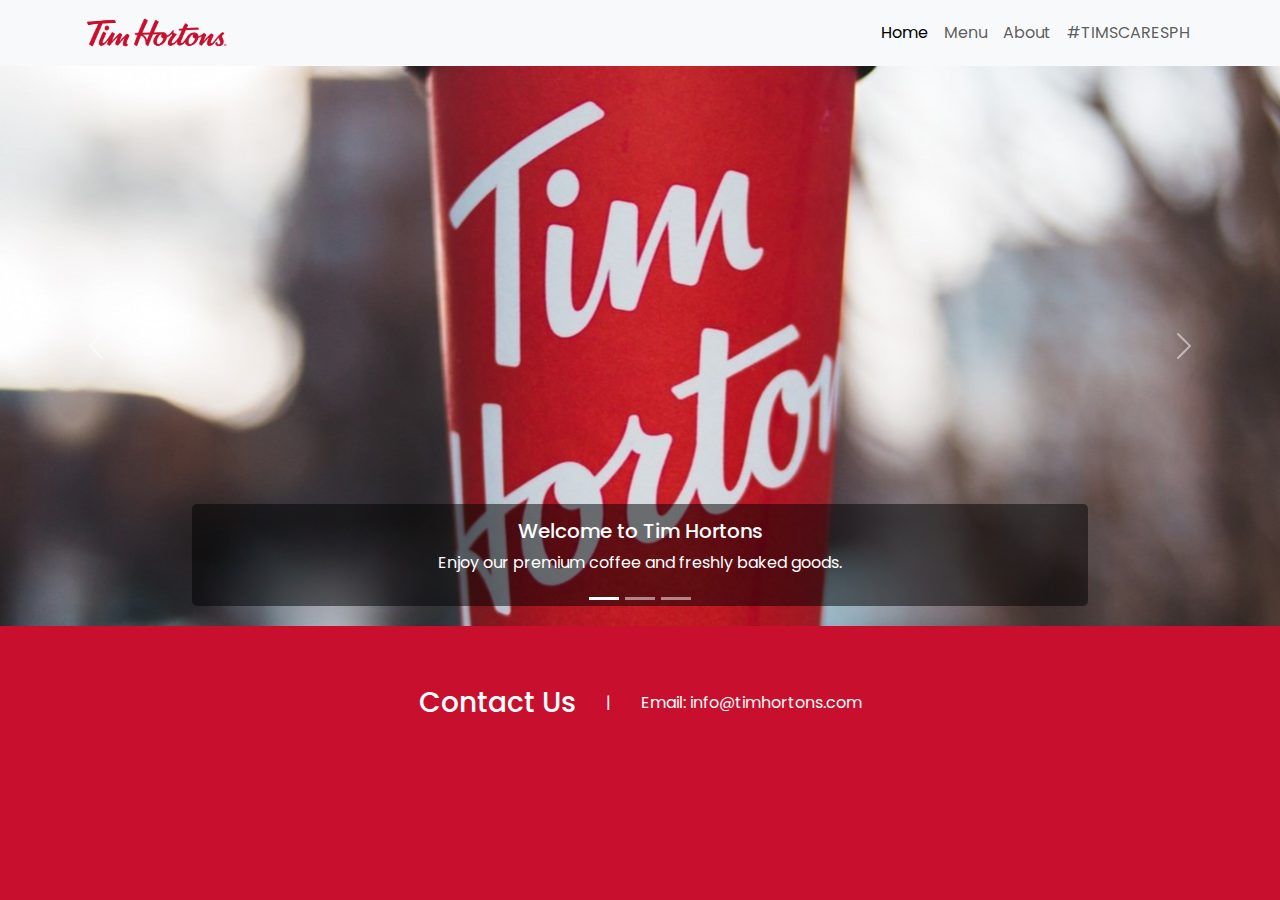
<file: index.html>
<!DOCTYPE html>
<html lang="en">
<head>
    <meta charset="UTF-8">
    <meta name="viewport" content="width=device-width, initial-scale=1.0">
    <title>Tim Hortons®</title>
    
    <link href="https://cdn.jsdelivr.net/npm/bootstrap@5.3.1/dist/css/bootstrap.min.css" rel="stylesheet">
    <link rel="stylesheet" href="assets/css/style.css">
    <link rel="stylesheet" href="https://fonts.googleapis.com/css?family=Poppins">
<style>
body {
  font-family: "Poppins", sans-serif;
}
</style>
</head>
<body>
    
    <nav class="navbar navbar-expand-lg navbar-light bg-light">
        <div class="container">
            <a class="navbar-brand" href="index.html">
                <img src="assets/img/Tim_Hortons_Logo.png" alt="Tim Hortons Logo" width="150">
            </a>
            <button class="navbar-toggler" type="button" data-bs-toggle="collapse" data-bs-target="#navbarNav">
                <span class="navbar-toggler-icon"></span>
            </button>
            <div class="collapse navbar-collapse" id="navbarNav">
                <ul class="navbar-nav ms-auto">
                    <li class="nav-item"><a class="nav-link active" href="../WD-YURTAS-TIMHORTONS/index.html">Home</a></li>
                    <li class="nav-item"><a class="nav-link" href="pages/page1/index.html">Menu</a></li>
                    <li class="nav-item"><a class="nav-link" href="pages/page2/index.html">About</a></li>
                    <li class="nav-item"><a class="nav-link" href="pages/page3/index.html">#TIMSCARESPH</a></li>
                </ul>
            </div>
        </div>
    </nav>

   

    <div id="homeCarousel" class="carousel slide" data-bs-ride="carousel">
        <div class="carousel-indicators">
            <button type="button" data-bs-target="#homeCarousel" data-bs-slide-to="0" class="active" aria-current="true"></button>
            <button type="button" data-bs-target="#homeCarousel" data-bs-slide-to="1"></button>
            <button type="button" data-bs-target="#homeCarousel" data-bs-slide-to="2"></button>
        </div>
        <div class="carousel-inner">
            <div class="carousel-item active">
                <img src="assets/img/th.jpg" class="d-block w-100" alt="Coffee">
                <div class="carousel-caption d-none d-md-block">
                    <h5>Welcome to Tim Hortons</h5>
                    <p>Enjoy our premium coffee and freshly baked goods.</p>
                </div>
            </div>
            <div class="carousel-item">
                <img src="assets/img/MAfHL1VndvwmJz1ejI5zr3VX0KRFcaR7HBNerz6I03rZIyPw1P.jpg" class="d-block w-100" alt="Baked Goods">
                <div class="carousel-caption d-none d-md-block">
                    <h5>Freshly Baked Pastries</h5>
                    <p>Check out our new Maple & Bacon Cheese Melt!</p>
                </div>
            </div>
            <div class="carousel-item">
                <img src="assets/img/vrlMEc1k0860joJt8oJcpgJGH1xDIVWHV4t5zAJzim6lCjzMAr.jpg" class="d-block w-100">
                <div class="carousel-caption d-none d-md-block">
                    <h5>What's new?</h5>
                    <p>Try out our newest drink, Iced Black Sugar French Vanilla!</p>
                </div>
            </div>
        </div>
        <button class="carousel-control-prev" type="button" data-bs-target="#homeCarousel" data-bs-slide="prev">
            <span class="carousel-control-prev-icon" aria-hidden="true"></span>
            <span class="visually-hidden">Previous</span>
        </button>
        <button class="carousel-control-next" type="button" data-bs-target="#homeCarousel" data-bs-slide="next">
            <span class="carousel-control-next-icon" aria-hidden="true"></span>
            <span class="visually-hidden">Next</span>
        </button>
    </div>

    <script src="https://cdn.jsdelivr.net/npm/bootstrap@5.3.1/dist/js/bootstrap.bundle.min.js"></script>
  
    <footer>
        <div class="container">
            <div class="footer-content">
                <h3 class="mb-0">Contact Us</h3>
                <p class="mb-0">|</p>
                <p class="mb-0">
                    Email: <a href="mailto:info@timhortons.com" class="text-light text-decoration-none">info@timhortons.com</a>
                </p>
            </div>
        </div>
    </footer>

    
    <script src="https://cdn.jsdelivr.net/npm/bootstrap@5.3.1/dist/js/bootstrap.bundle.min.js"></script>
</body>
</html>
</file>
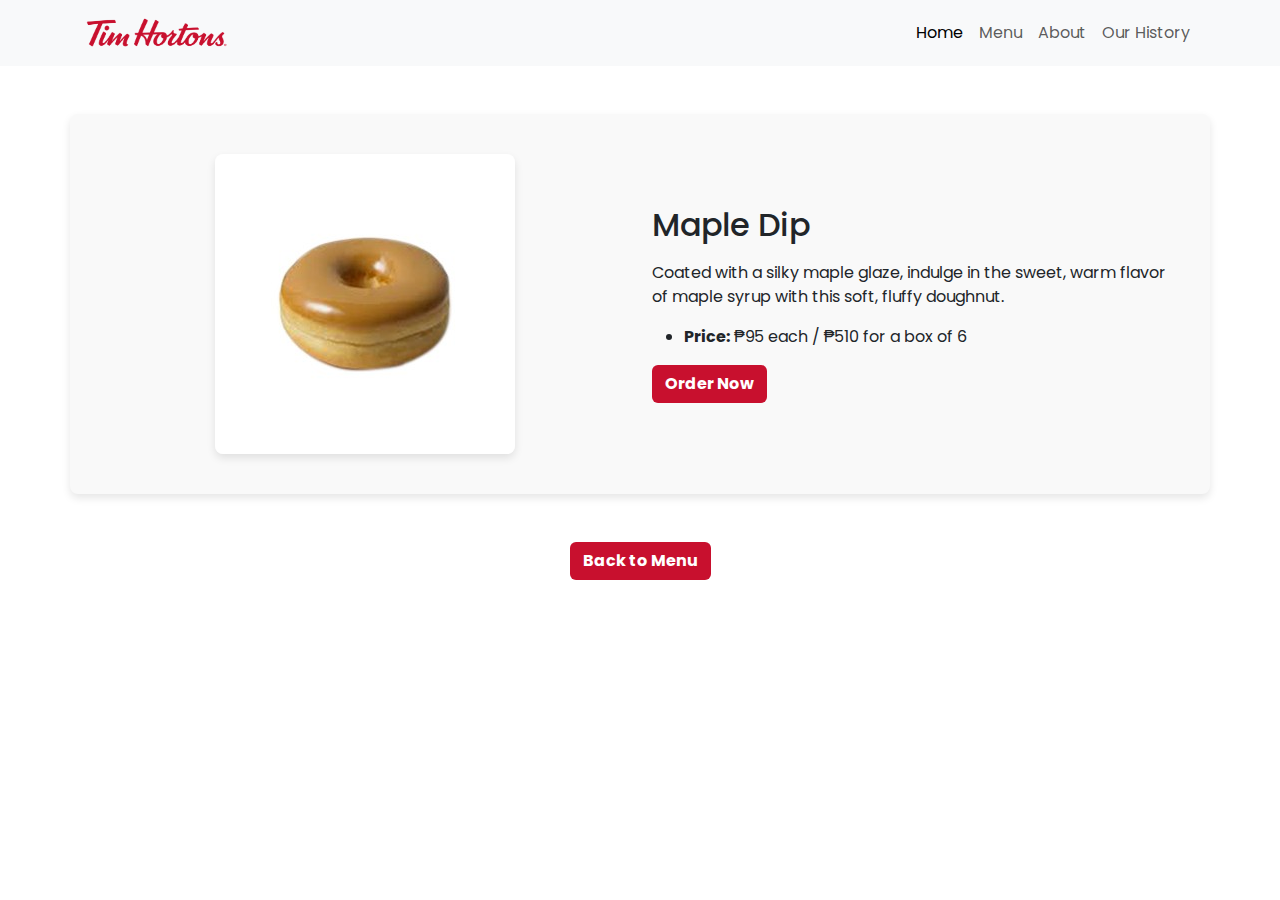
<file: pages/page10/index.html>
<!DOCTYPE html>
<html lang="en">
<head>
    <meta charset="UTF-8">
    <meta name="viewport" content="width=device-width, initial-scale=1.0">
    <title>Product Overview - Coffee</title>

    <link href="https://cdn.jsdelivr.net/npm/bootstrap@5.3.1/dist/css/bootstrap.min.css" rel="stylesheet">
    <link rel="stylesheet" href="https://fonts.googleapis.com/css?family=Poppins">
    <style>
        body {
            font-family: "Poppins", sans-serif;
        }
        .product-image {
            max-width: 60%;
            border-radius: 8px;
            box-shadow: 0 4px 8px rgba(0, 0, 0, 0.1);
        }
        .product-overview {
            padding: 40px 20px;
            background-color: #f9f9f9;
            border-radius: 8px;
            box-shadow: 0 4px 8px rgba(0, 0, 0, 0.1);
        }
        .btn-order-now {
            background-color: #C8102E;
            color: white;
            font-weight: bold;
        }
        .btn-order-now:hover {
            background-color: #a00d24;
            color: white;
        }
        .btn-back {
            background-color: #C8102E;
            color: white;
            font-weight: bold;
        }
        .btn-back:hover {
            background-color: #a00d24;
            color: white;
        }
    </style>
</head>
<body>
    
    <nav class="navbar navbar-expand-lg navbar-light bg-light">
        <div class="container">
            <a class="navbar-brand" href="index.html">
                <img src="../../assets/img/Tim_Hortons_Logo.png" alt="Tim Hortons Logo" width="150">
            </a>
            <button class="navbar-toggler" type="button" data-bs-toggle="collapse" data-bs-target="#navbarNav">
                <span class="navbar-toggler-icon"></span>
            </button>
            <div class="collapse navbar-collapse" id="navbarNav">
                <ul class="navbar-nav ms-auto">
                    <li class="nav-item"><a class="nav-link active" href="/pages/page 1/index.html">Home</a></li>
                    <li class="nav-item"><a class="nav-link" href="/pages/page 2/index.html">Menu</a></li>
                    <li class="nav-item"><a class="nav-link" href="/pages/page 3/index.html">About</a></li>
                    <li class="nav-item"><a class="nav-link" href="/pages/page 4/index.html">Our History</a></li>
                </ul>
            </div>
        </div>
    </nav>
    <div class="container my-5">
       
        <div class="row align-items-center product-overview">
           
            <div class="col-md-6 text-center">
                <img src="../../assets/img/maple dip.jpg" class="product-image">
            </div>

            <div class="col-md-6">
                <h2 class="mb-3">Maple Dip</h2>
                <p>
                    Coated with a silky maple glaze, indulge in the sweet, warm flavor of maple syrup with this soft, fluffy doughnut. </p>
                <ul>
                    <li><strong>Price:</strong> ₱95 each / ₱510 for a box of 6</li>
                </ul>
               
                <a href="#" class="btn btn-order-now">Order Now</a>
            </div>
        </div>
    </div>

<div class="text-center my-4">
    <a href="../page8/index.html" class="btn btn-back">Back to Menu</a>
</div>


<script src="https://cdn.jsdelivr.net/npm/bootstrap@5.3.1/dist/js/bootstrap.bundle.min.js"></script>
</body>
</html>
</file>
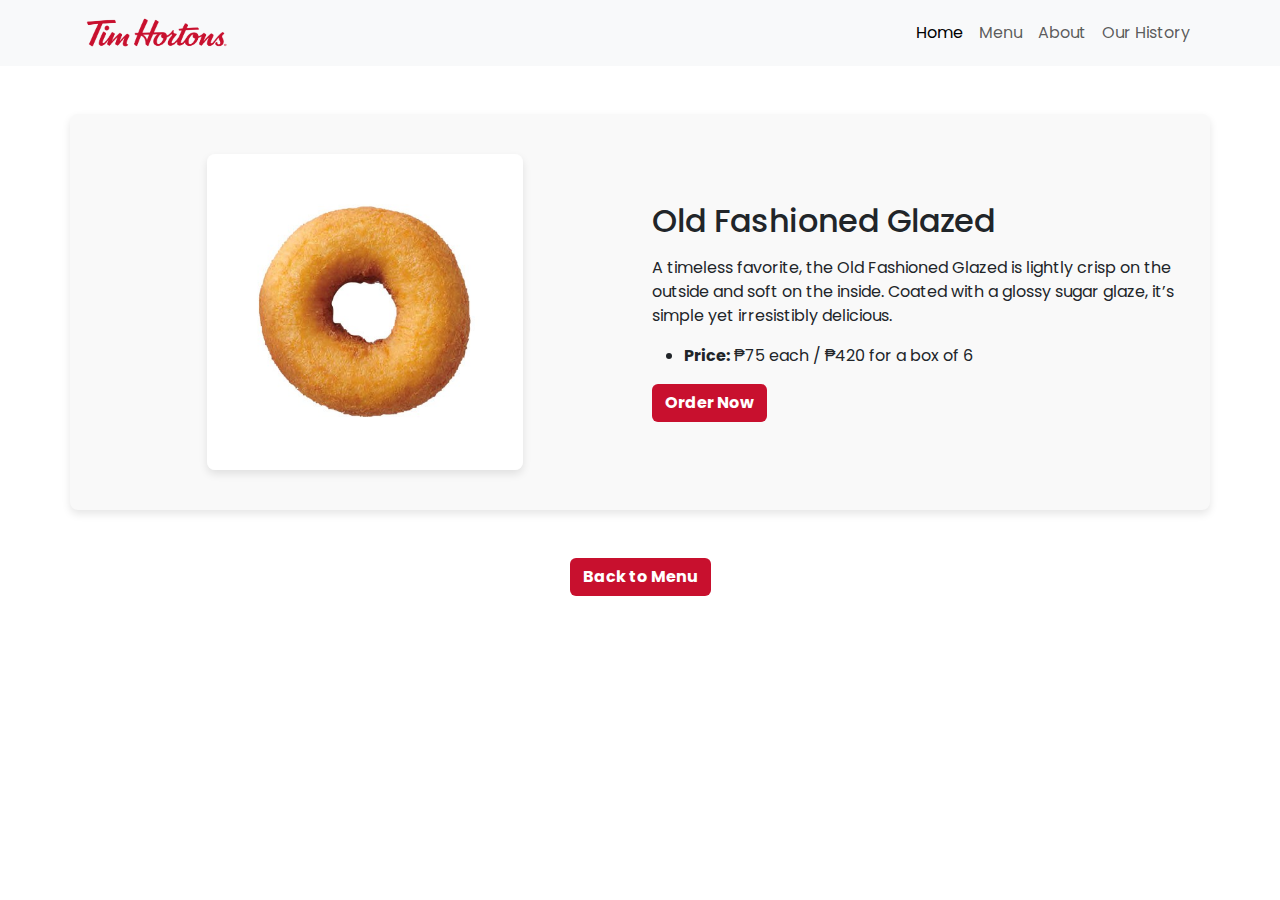
<file: pages/page11/index.html>
<!DOCTYPE html>
<html lang="en">
<head>
    <meta charset="UTF-8">
    <meta name="viewport" content="width=device-width, initial-scale=1.0">
    <title>Product Overview - Coffee</title>

    <link href="https://cdn.jsdelivr.net/npm/bootstrap@5.3.1/dist/css/bootstrap.min.css" rel="stylesheet">
    <link rel="stylesheet" href="https://fonts.googleapis.com/css?family=Poppins">
    <style>
        body {
            font-family: "Poppins", sans-serif;
        }
        .product-image {
            max-width: 60%;
            border-radius: 8px;
            box-shadow: 0 4px 8px rgba(0, 0, 0, 0.1);
        }
        .product-overview {
            padding: 40px 20px;
            background-color: #f9f9f9;
            border-radius: 8px;
            box-shadow: 0 4px 8px rgba(0, 0, 0, 0.1);
        }
        .btn-order-now {
            background-color: #C8102E;
            color: white;
            font-weight: bold;
        }
        .btn-order-now:hover {
            background-color: #a00d24;
            color: white;
        }
        .btn-back {
            background-color: #C8102E;
            color: white;
            font-weight: bold;
        }
        .btn-back:hover {
            background-color: #a00d24;
            color: white;
        }
    </style>
</head>
<body>
    <!-- Navigation Bar -->
    <nav class="navbar navbar-expand-lg navbar-light bg-light">
        <div class="container">
            <a class="navbar-brand" href="index.html">
                <img src="../../assets/img/Tim_Hortons_Logo.png" alt="Tim Hortons Logo" width="150">
            </a>
            <button class="navbar-toggler" type="button" data-bs-toggle="collapse" data-bs-target="#navbarNav">
                <span class="navbar-toggler-icon"></span>
            </button>
            <div class="collapse navbar-collapse" id="navbarNav">
                <ul class="navbar-nav ms-auto">
                    <li class="nav-item"><a class="nav-link active" href="/pages/page 1/index.html">Home</a></li>
                    <li class="nav-item"><a class="nav-link" href="/pages/page 2/index.html">Menu</a></li>
                    <li class="nav-item"><a class="nav-link" href="/pages/page 3/index.html">About</a></li>
                    <li class="nav-item"><a class="nav-link" href="/pages/page 4/index.html">Our History</a></li>
                </ul>
            </div>
        </div>
    </nav>
    <div class="container my-5">

        <div class="row align-items-center product-overview">

            <div class="col-md-6 text-center">
                <img src="../../assets/img/glazed.jpg" class="product-image">
            </div>

            <div class="col-md-6">
                <h2 class="mb-3">Old Fashioned Glazed</h2>
                <p>
                    A timeless favorite, the Old Fashioned Glazed is lightly crisp on the outside and soft on the inside. Coated with a glossy sugar glaze, it’s simple yet irresistibly delicious.
                </p>
                <ul>
                    <li><strong>Price:</strong> ₱75 each / ₱420 for a box of 6</li>
                </ul>
               
                <a href="#" class="btn btn-order-now">Order Now</a>
            </div>

        </div>
    </div>

<div class="text-center my-4">
    <a href="../page8/index.html" class="btn btn-back">Back to Menu</a>
</div>


<script src="https://cdn.jsdelivr.net/npm/bootstrap@5.3.1/dist/js/bootstrap.bundle.min.js"></script>
</body>
</html>
</file>
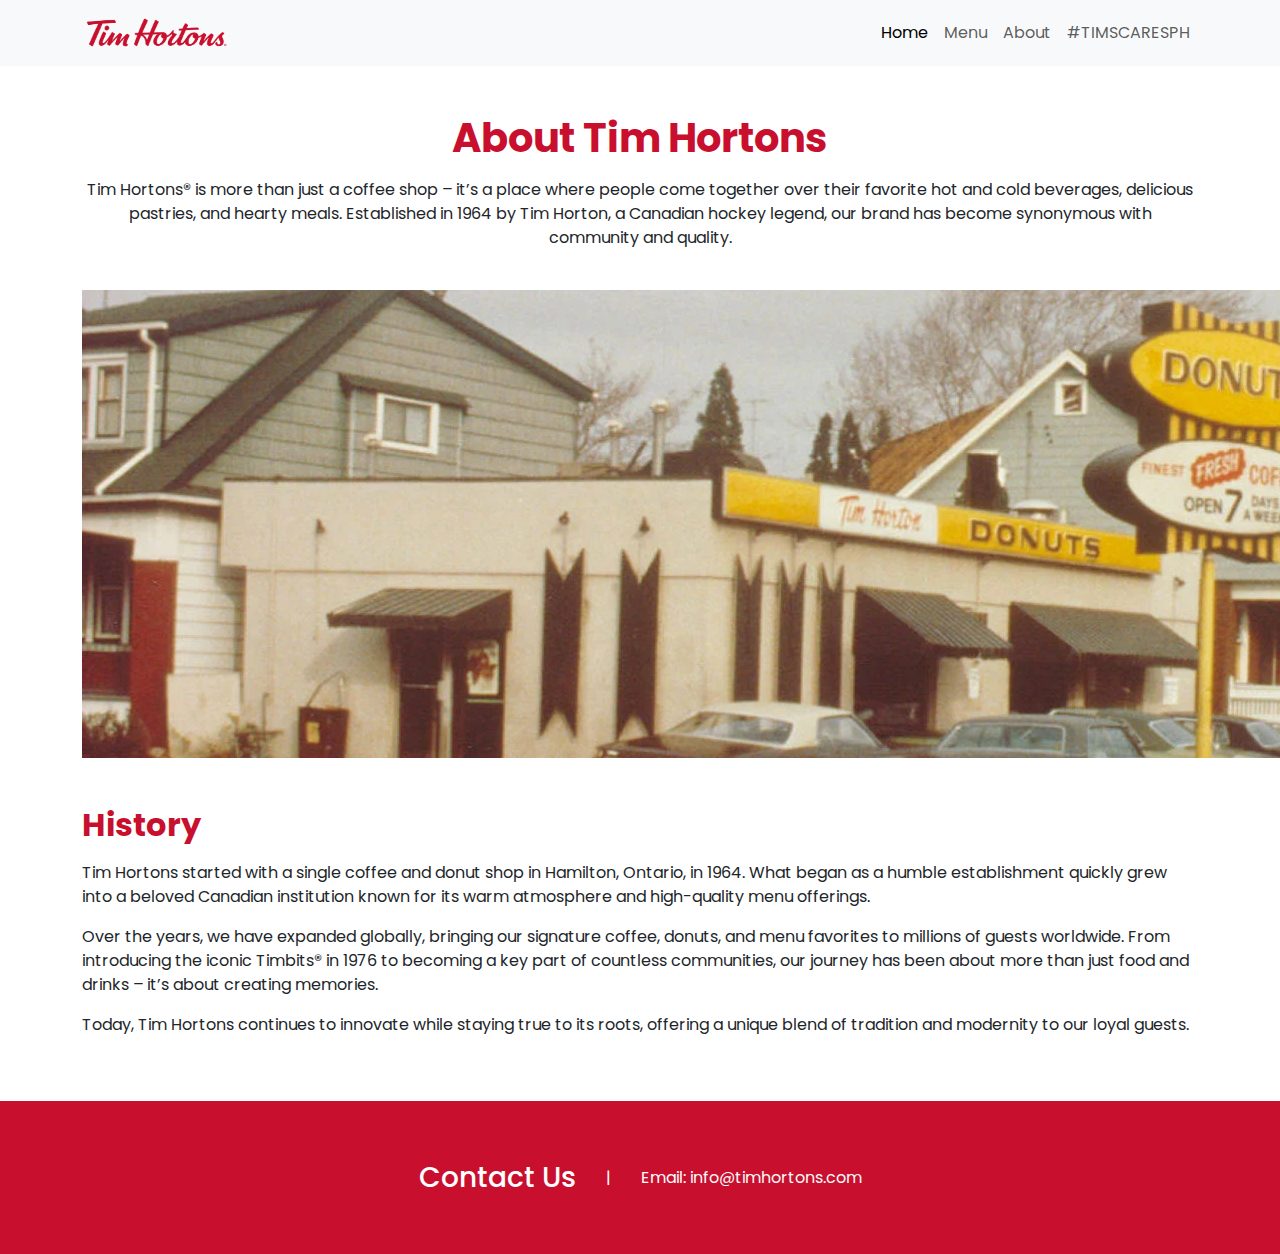
<file: pages/page2/index.html>
<!DOCTYPE html>
<html lang="en">
<head>
    <meta charset="UTF-8">
    <meta name="viewport" content="width=device-width, initial-scale=1.0">
    <title>About Tim Hortons®</title>
    
    <link href="https://cdn.jsdelivr.net/npm/bootstrap@5.3.1/dist/css/bootstrap.min.css" rel="stylesheet">
    <link rel="stylesheet" href="assets/css/style.css">
    <link rel="stylesheet" href="https://fonts.googleapis.com/css?family=Poppins">
<style>
body {
  font-family: "Poppins", sans-serif;
}
</style>
</head>
<body>
  
    <nav class="navbar navbar-expand-lg navbar-light bg-light">
        <div class="container">
            <a class="navbar-brand" href="index.html">
                <img src="../../assets/img/Tim_Hortons_Logo.png" alt="Tim Hortons Logo" width="150">
            </a>
            <button class="navbar-toggler" type="button" data-bs-toggle="collapse" data-bs-target="#navbarNav">
                <span class="navbar-toggler-icon"></span>
            </button>
            <div class="collapse navbar-collapse" id="navbarNav">
                <ul class="navbar-nav ms-auto">
                    <li class="nav-item"><a class="nav-link active" href="../../index.html">Home</a></li>
                    <li class="nav-item"><a class="nav-link" href="../page1/index.html">Menu</a></li>
                    <li class="nav-item"><a class="nav-link" href="../page2/index.html">About</a></li>
                    <li class="nav-item"><a class="nav-link" href="../page3/index.html">#TIMSCARESPH</a></li>
                </ul>
            </div>
        </div>
    </nav>
    <div class="container my-5">
       
        <div class="about-section text-center mb-5">
            <h1 class="section-title;" style="font-weight: bold; color: #C8102E;">About Tim Hortons</h1>
            <p class="mt-3">
                Tim Hortons® is more than just a coffee shop – it’s a place where people come together over their favorite hot and cold beverages, delicious pastries, and hearty meals. Established in 1964 by Tim Horton, a Canadian hockey legend, our brand has become synonymous with community and quality.
            </p>
            <img src="../../assets/img/banner-history.png" alt="Tim Hortons Coffee Shop" class="about-image mt-4">
        </div>

        
        <div class="history-section">
            <h2><h2 style="font-weight: bold; color: #C8102E;">History </h2>
            <p class="mt-3">
                Tim Hortons started with a single coffee and donut shop in Hamilton, Ontario, in 1964. What began as a humble establishment quickly grew into a beloved Canadian institution known for its warm atmosphere and high-quality menu offerings. 
            </p>
            <p>
                Over the years, we have expanded globally, bringing our signature coffee, donuts, and menu favorites to millions of guests worldwide. From introducing the iconic Timbits® in 1976 to becoming a key part of countless communities, our journey has been about more than just food and drinks – it’s about creating memories.
            </p>
            <p>
                Today, Tim Hortons continues to innovate while staying true to its roots, offering a unique blend of tradition and modernity to our loyal guests.
            </p>
        </div>
    </div>
    
    <footer>
        <div class="container">
            <div class="footer-content">
                <h3 class="mb-0">Contact Us</h3>
                <p class="mb-0">|</p>
                <p class="mb-0">
                    Email: <a href="mailto:info@timhortons.com" class="text-light text-decoration-none">info@timhortons.com</a>
                </p>
            </div>
        </div>
    </footer>

   
    <script src="https://cdn.jsdelivr.net/npm/bootstrap@5.3.1/dist/js/bootstrap.bundle.min.js"></script>
</body>
</html>
</file>
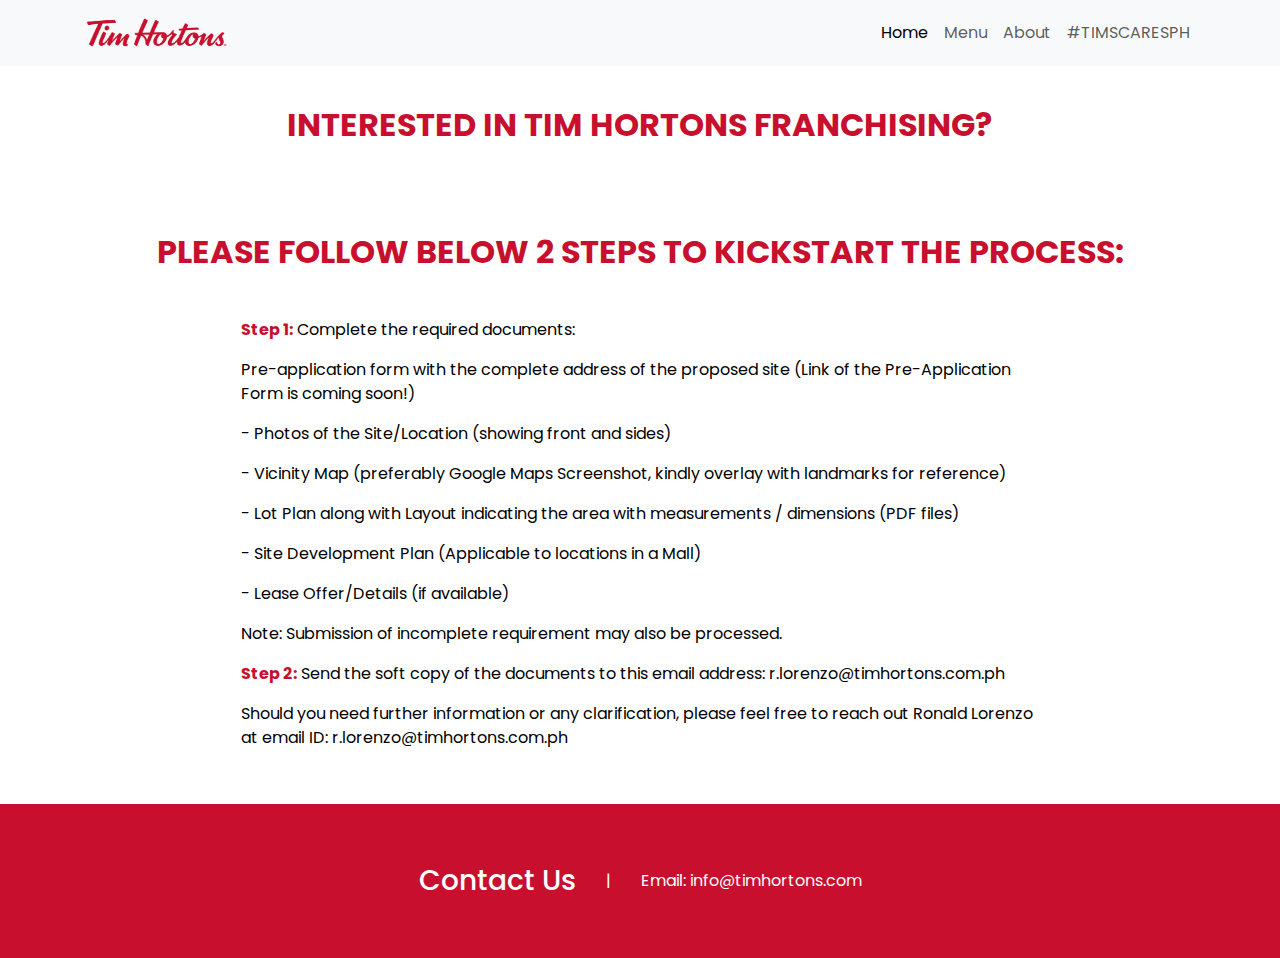
<file: pages/page3/index.html>
<!DOCTYPE html>
<html lang="en">
<head>
    <meta charset="UTF-8">
    <meta name="viewport" content="width=device-width, initial-scale=1.0">
    <title>Tim Hortons®</title>
   
    <link href="https://cdn.jsdelivr.net/npm/bootstrap@5.3.1/dist/css/bootstrap.min.css" rel="stylesheet">
    <link rel="stylesheet" href="assets/css/style.css">
    <link rel="stylesheet" href="https://fonts.googleapis.com/css?family=Poppins">
<style>
body {
  font-family: "Poppins", sans-serif;
}
</style>
</head>
<body>
    
    <nav class="navbar navbar-expand-lg navbar-light bg-light">
        <div class="container">
            <a class="navbar-brand" href="index.html">
                <img src="../../assets/img/Tim_Hortons_Logo.png" alt="Tim Hortons Logo" width="150">
            </a>
            <button class="navbar-toggler" type="button" data-bs-toggle="collapse" data-bs-target="#navbarNav">
                <span class="navbar-toggler-icon"></span>
            </button>
            <div class="collapse navbar-collapse" id="navbarNav">
                <ul class="navbar-nav ms-auto">
                    <li class="nav-item"><a class="nav-link active" href="../../index.html">Home</a></li>
                    <li class="nav-item"><a class="nav-link" href="../page1/index.html">Menu</a></li>
                    <li class="nav-item"><a class="nav-link" href="../page2/index.html">About</a></li>
                    <li class="nav-item"><a class="nav-link" href="../page3/index.html">#TIMSCARESPH</a></li>
                </ul>
            </div>
        </div>
    </nav>
    <div class="containerlast">
        <div style="padding: 20px; background-color: rgb(255, 255, 255);">
            
        </div>
        <h2 style="text-align: center; font-weight: bold; color:#C8102E;">INTERESTED IN TIM HORTONS FRANCHISING?</h2>
        <div style="padding: 40px; background-color: rgb(255, 255, 255);">
            
        </div>        
        <b><h2 style="font-weight: bold; color:#C8102E;">PLEASE FOLLOW BELOW 2 STEPS TO KICKSTART THE PROCESS:</h2></b>
        <div class="con">
            <p><span style="font-weight: bold; color: #C8102E;">Step 1:</span> Complete the required documents:</p>

           <p>Pre-application form with the complete address of the proposed site (Link of the Pre-Application Form is coming soon!)</p>
            <p>- Photos of the Site/Location (showing front and sides)</p>
           <p>- Vicinity Map (preferably Google Maps Screenshot, kindly overlay with landmarks for reference)</p>
           <p>- Lot Plan along with Layout indicating the area with measurements / dimensions (PDF files)</p>
            <p>- Site Development Plan (Applicable to locations in a Mall)</p>
            <p>- Lease Offer/Details (if available)</p>
            <p>Note: Submission of incomplete requirement may also be processed.</p>
            
            <p><span style="font-weight: bold; color: #C8102E;">Step 2:</span> Send the soft copy of the documents to this email address: r.lorenzo@timhortons.com.ph</p>
            
            Should you need further information or any clarification, please feel free to reach out Ronald Lorenzo at email ID: r.lorenzo@timhortons.com.ph</p>
        </div>
    </div>
  
    <footer>
        <div class="container">
            <div class="footer-content">
                <h3 class="mb-0">Contact Us</h3>
                <p class="mb-0">|</p>
                <p class="mb-0">
                    Email: <a href="mailto:info@timhortons.com" class="text-light text-decoration-none">info@timhortons.com</a>
                </p>
            </div>
        </div>
    </footer>

   
    <script src="https://cdn.jsdelivr.net/npm/bootstrap@5.3.1/dist/js/bootstrap.bundle.min.js"></script>
</body>
</html>
</file>
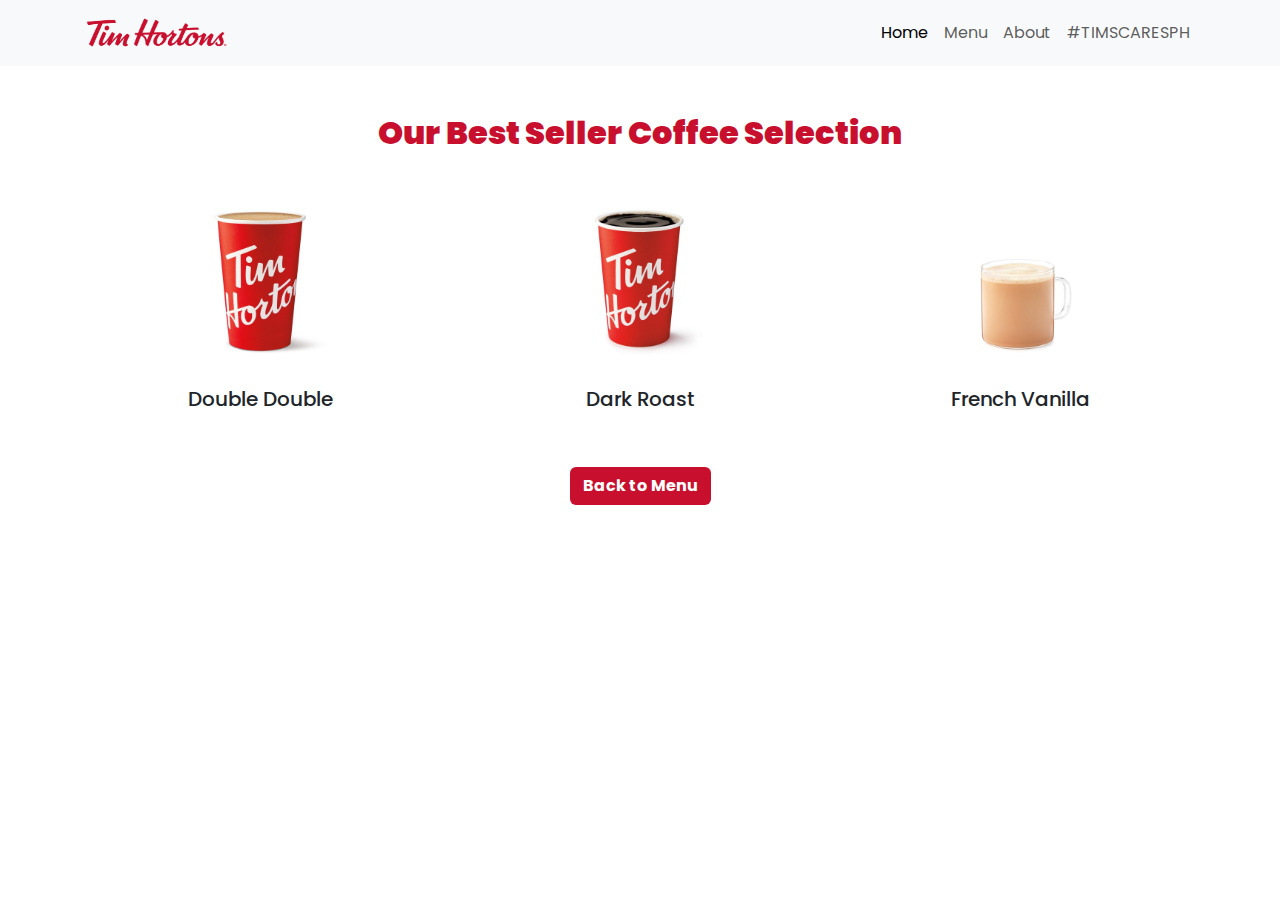
<file: pages/page4/index.html>
<!DOCTYPE html>
<html lang="en">
<head>
    <meta charset="UTF-8">
    <meta name="viewport" content="width=device-width, initial-scale=1.0">
    <title>Menu</title>
  
    <link href="https://cdn.jsdelivr.net/npm/bootstrap@5.3.1/dist/css/bootstrap.min.css" rel="stylesheet">
    <link rel="stylesheet" href="assets/css/style.css">
    <link rel="stylesheet" href="https://fonts.googleapis.com/css?family=Poppins">
<style>
body {
font-family: "Poppins", sans-serif;
}
.btn-back {
            background-color: #C8102E;
            color: white;
            font-weight: bold;
        }
        .btn-back:hover {
            background-color: #a00d24;
            color: white;
        }
        .coffee-card img {
            max-height: 200px; /* Adjust image size */
            object-fit: cover;
            border-radius: 10px;
            transition: transform 0.3s;
        }
        .coffee-card img:hover {
            transform: scale(1.05); /* Slight zoom effect on hover */
        }
        .coffee-card h5 {
            margin-top: 10px;
            text-align: center;
        }

</style>
</head>
<body>
   
     <nav class="navbar navbar-expand-lg navbar-light bg-light">
        <div class="container">
            <a class="navbar-brand" href="../../in">
                <img src="../../assets/img/Tim_Hortons_Logo.png" alt="Tim Hortons Logo" width="150">
            </a>
            <button class="navbar-toggler" type="button" data-bs-toggle="collapse" data-bs-target="#navbarNav">
                <span class="navbar-toggler-icon"></span>
            </button>
            <div class="collapse navbar-collapse" id="navbarNav">
                <ul class="navbar-nav ms-auto">
                    <li class="nav-item"><a class="nav-link active" href="../../index.html">Home</a></li>
                    <li class="nav-item"><a class="nav-link" href="../page1/index.html">Menu</a></li>
                    <li class="nav-item"><a class="nav-link" href="../page2/index.html">About</a></li>
                    <li class="nav-item"><a class="nav-link" href="../page3/index.html">#TIMSCARESPH</a></li>
                </ul>
            </div>
        </div>
    </nav>

<div class="container mt-5">
    <a href="../page1/index.html" class="text-decoration-none text-dark"><h2 class="text-center mb-4" style="font-weight: bold; color: #C8102E;"><b>Our Best Seller Coffee Selection</b></h2></a>
    <div class="row">
        
        <div class="col-md-4 mb-4">
            <div class="coffee-card text-center">
                <a href="../page5/index.html">
                    <img src="../../assets/img/double double.jpg" class="img-fluid">
                </a>
                <h5>Double Double</h5>
            </div>
        </div>
        
        <div class="col-md-4 mb-4">
            <div class="coffee-card text-center">
                <a href="../page6/index.html">
                    <img src="../../assets/img/dark roast.jpg" class="img-fluid">
                </a>
                <h5>Dark Roast</h5>
            </div>
        </div>
      
        <div class="col-md-4 mb-4">
            <div class="coffee-card text-center">
                <a href="../page7/index.html">
                    <img src="../../assets/img/french vanilla.jpg" class="img-fluid">
                </a>
                <h5>French Vanilla</h5>
            </div>
        </div>
        </div>


<div class="text-center my-4">
<a href="../page1/index.html" class="btn btn-back">Back to Menu</a>
</div>
<script src="https://cdn.jsdelivr.net/npm/bootstrap@5.3.1/dist/js/bootstrap.bundle.min.js"></script>
</body>
</html>
</file>
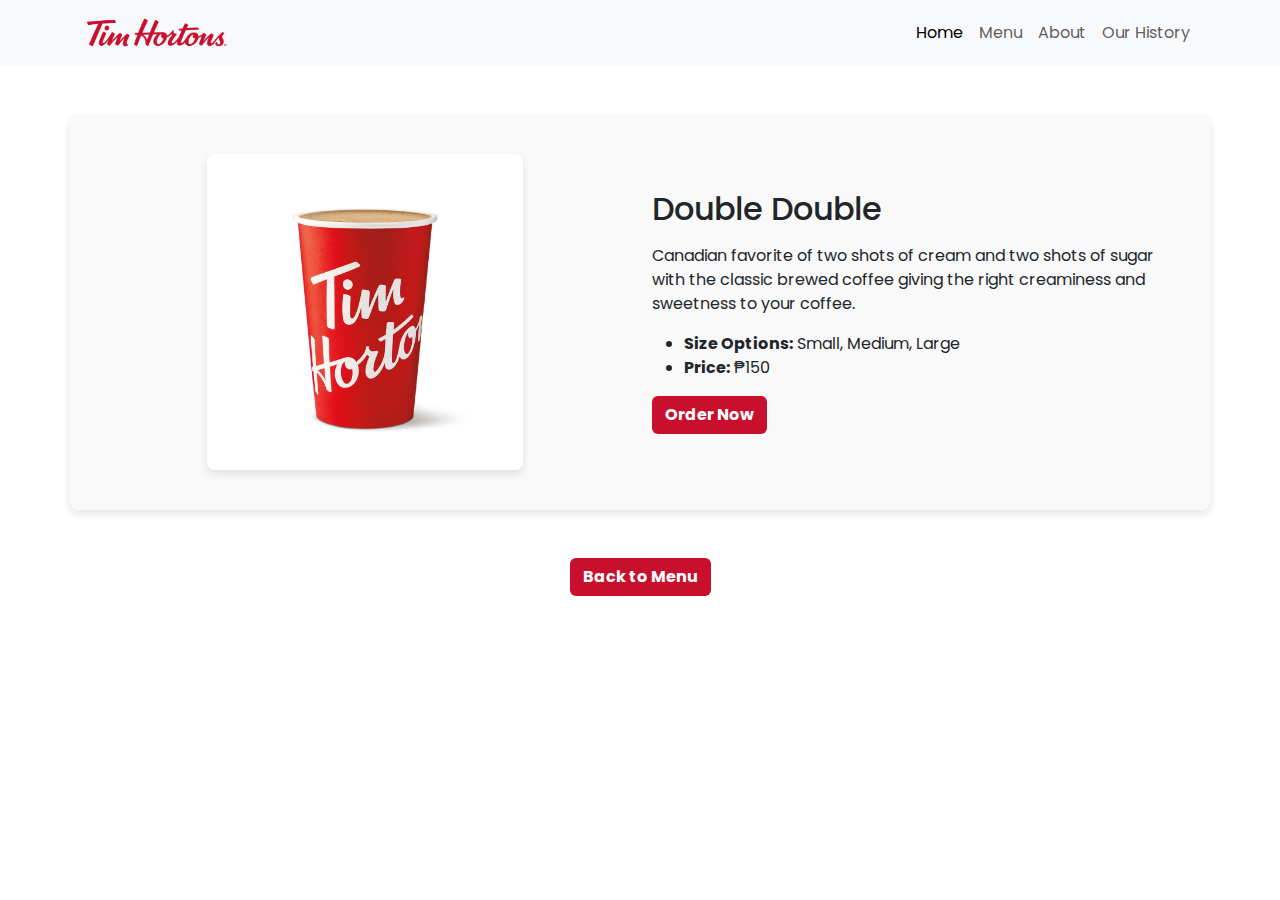
<file: pages/page5/index.html>
<!DOCTYPE html>
<html lang="en">
<head>
    <meta charset="UTF-8">
    <meta name="viewport" content="width=device-width, initial-scale=1.0">
    <title>Product Overview - Coffee</title>
    <!-- Bootstrap CSS -->
    <link href="https://cdn.jsdelivr.net/npm/bootstrap@5.3.1/dist/css/bootstrap.min.css" rel="stylesheet">
    <link rel="stylesheet" href="https://fonts.googleapis.com/css?family=Poppins">
    <style>
        body {
            font-family: "Poppins", sans-serif;
        }
        .product-image {
            max-width: 60%;
            border-radius: 8px;
            box-shadow: 0 4px 8px rgba(0, 0, 0, 0.1);
        }
        .product-overview {
            padding: 40px 20px;
            background-color: #f9f9f9;
            border-radius: 8px;
            box-shadow: 0 4px 8px rgba(0, 0, 0, 0.1);
        }
        .btn-order-now {
            background-color: #C8102E;
            color: white;
            font-weight: bold;
        }
        .btn-order-now:hover {
            background-color: #a00d24;
            color: white;
        }
        .btn-back {
            background-color: #C8102E;
            color: white;
            font-weight: bold;
        }
        .btn-back:hover {
            background-color: #a00d24;
            color: white;
        }
    </style>
</head>
<body>
  
    <nav class="navbar navbar-expand-lg navbar-light bg-light">
        <div class="container">
            <a class="navbar-brand" href="index.html">
                <img src="../../assets/img/Tim_Hortons_Logo.png" alt="Tim Hortons Logo" width="150">
            </a>
            <button class="navbar-toggler" type="button" data-bs-toggle="collapse" data-bs-target="#navbarNav">
                <span class="navbar-toggler-icon"></span>
            </button>
            <div class="collapse navbar-collapse" id="navbarNav">
                <ul class="navbar-nav ms-auto">
                    <li class="nav-item"><a class="nav-link active" href="/pages/page 1/index.html">Home</a></li>
                    <li class="nav-item"><a class="nav-link" href="/pages/page 2/index.html">Menu</a></li>
                    <li class="nav-item"><a class="nav-link" href="/pages/page 3/index.html">About</a></li>
                    <li class="nav-item"><a class="nav-link" href="/pages/page 4/index.html">Our History</a></li>
                </ul>
            </div>
        </div>
    </nav>
<div class="container my-5">
   
    <div class="row align-items-center product-overview">
        
        <div class="col-md-6 text-center">
            <img src="../../assets/img/double double.jpg" alt="Coffee Product" class="product-image">
        </div>

       
        <div class="col-md-6">
            <h2 class="mb-3">Double Double</h2>
            <p>
                Canadian favorite of two shots of cream and two shots of sugar with the classic brewed coffee giving the right creaminess and sweetness to your coffee.
            </p>
            <ul>
                <li><strong>Size Options:</strong> Small, Medium, Large</li>
                <li><strong>Price:</strong> ₱150</li>
            </ul>
           
            <a href="#" class="btn btn-order-now">Order Now</a>
        </div>

    </div>
</div>

<div class="text-center my-4">
    <a href="../page4/index.html" class="btn btn-back">Back to Menu</a>
</div>


<script src="https://cdn.jsdelivr.net/npm/bootstrap@5.3.1/dist/js/bootstrap.bundle.min.js"></script>
</body>
</html>
</file>
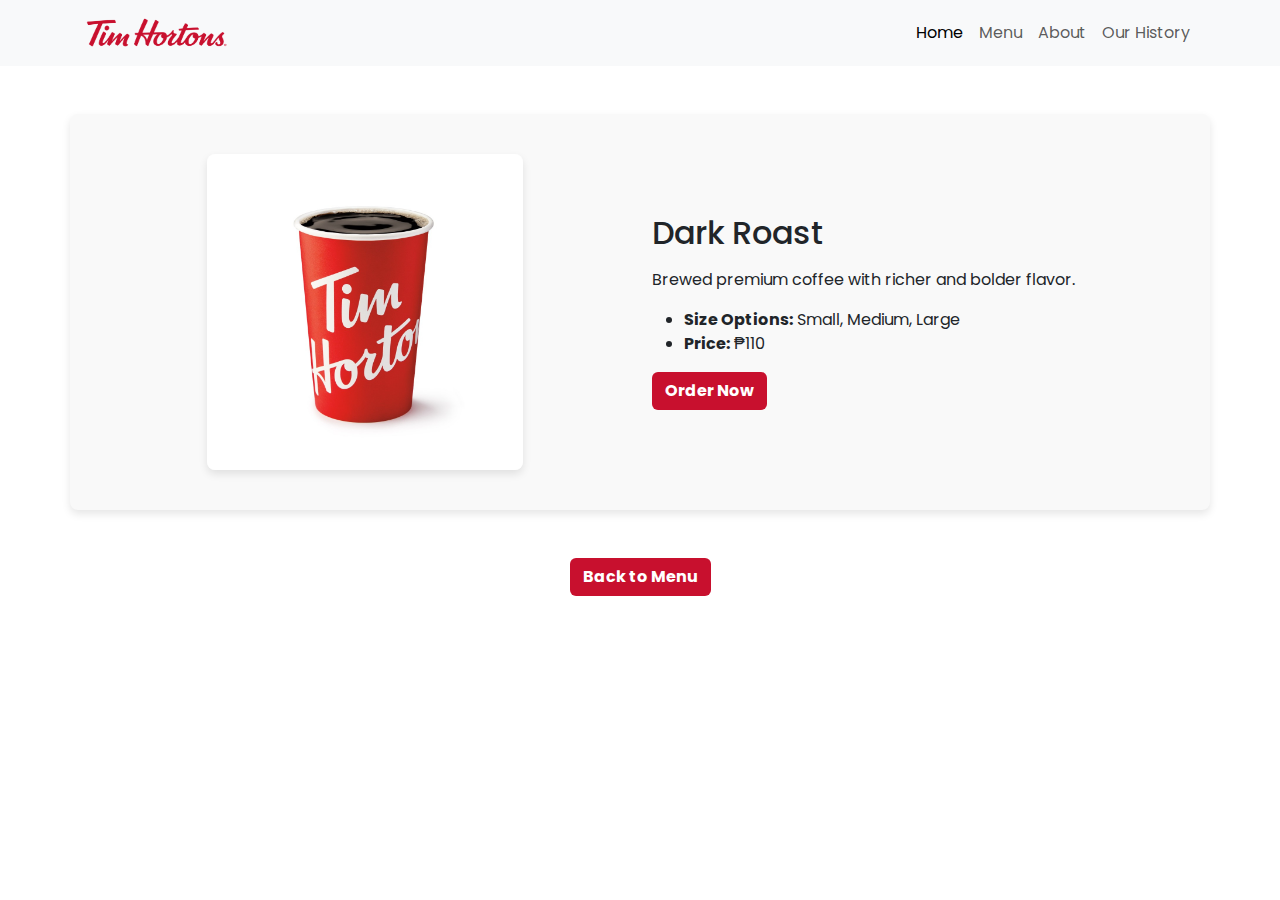
<file: pages/page6/index.html>
<!DOCTYPE html>
<html lang="en">
<head>
    <meta charset="UTF-8">
    <meta name="viewport" content="width=device-width, initial-scale=1.0">
    <title>Product Overview - Coffee</title>

    <link href="https://cdn.jsdelivr.net/npm/bootstrap@5.3.1/dist/css/bootstrap.min.css" rel="stylesheet">
    <link rel="stylesheet" href="https://fonts.googleapis.com/css?family=Poppins">
    <style>
        body {
            font-family: "Poppins", sans-serif;
        }
        .product-image {
            max-width: 60%;
            border-radius: 8px;
            box-shadow: 0 4px 8px rgba(0, 0, 0, 0.1);
        }
        .product-overview {
            padding: 40px 20px;
            background-color: #f9f9f9;
            border-radius: 8px;
            box-shadow: 0 4px 8px rgba(0, 0, 0, 0.1);
        }
        .btn-order-now {
            background-color: #C8102E;
            color: white;
            font-weight: bold;
        }
        .btn-order-now:hover {
            background-color: #a00d24;
            color: white;
        }
        .btn-back {
            background-color: #C8102E;
            color: white;
            font-weight: bold;
        }
        .btn-back:hover {
            background-color: #a00d24;
            color: white;
        }
    </style>
</head>
<body>
   
    <nav class="navbar navbar-expand-lg navbar-light bg-light">
        <div class="container">
            <a class="navbar-brand" href="index.html">
                <img src="../../assets/img/Tim_Hortons_Logo.png" alt="Tim Hortons Logo" width="150">
            </a>
            <button class="navbar-toggler" type="button" data-bs-toggle="collapse" data-bs-target="#navbarNav">
                <span class="navbar-toggler-icon"></span>
            </button>
            <div class="collapse navbar-collapse" id="navbarNav">
                <ul class="navbar-nav ms-auto">
                    <li class="nav-item"><a class="nav-link active" href="/pages/page 1/index.html">Home</a></li>
                    <li class="nav-item"><a class="nav-link" href="/pages/page 2/index.html">Menu</a></li>
                    <li class="nav-item"><a class="nav-link" href="/pages/page 3/index.html">About</a></li>
                    <li class="nav-item"><a class="nav-link" href="/pages/page 4/index.html">Our History</a></li>
                </ul>
            </div>
        </div>
    </nav>
    <div class="container my-5">
       
        <div class="row align-items-center product-overview">
          
            <div class="col-md-6 text-center">
                <img src="../../assets/img/dark roast.jpg" alt="Coffee Product" class="product-image">
            </div>

           
            <div class="col-md-6">
                <h2 class="mb-3">Dark Roast</h2>
                <p>
                    Brewed premium coffee with richer and bolder flavor.
                </p>
                <ul>
                    <li><strong>Size Options:</strong> Small, Medium, Large</li>
                    <li><strong>Price:</strong> ₱110</li>
                </ul>
                
                <a href="#" class="btn btn-order-now">Order Now</a>
            </div>
            </div>
        </div>
    </div>

<div class="text-center my-4">
    <a href="../page4/index.html" class="btn btn-back">Back to Menu</a>
</div>

<script src="https://cdn.jsdelivr.net/npm/bootstrap@5.3.1/dist/js/bootstrap.bundle.min.js"></script>
</body>
</html>
</file>
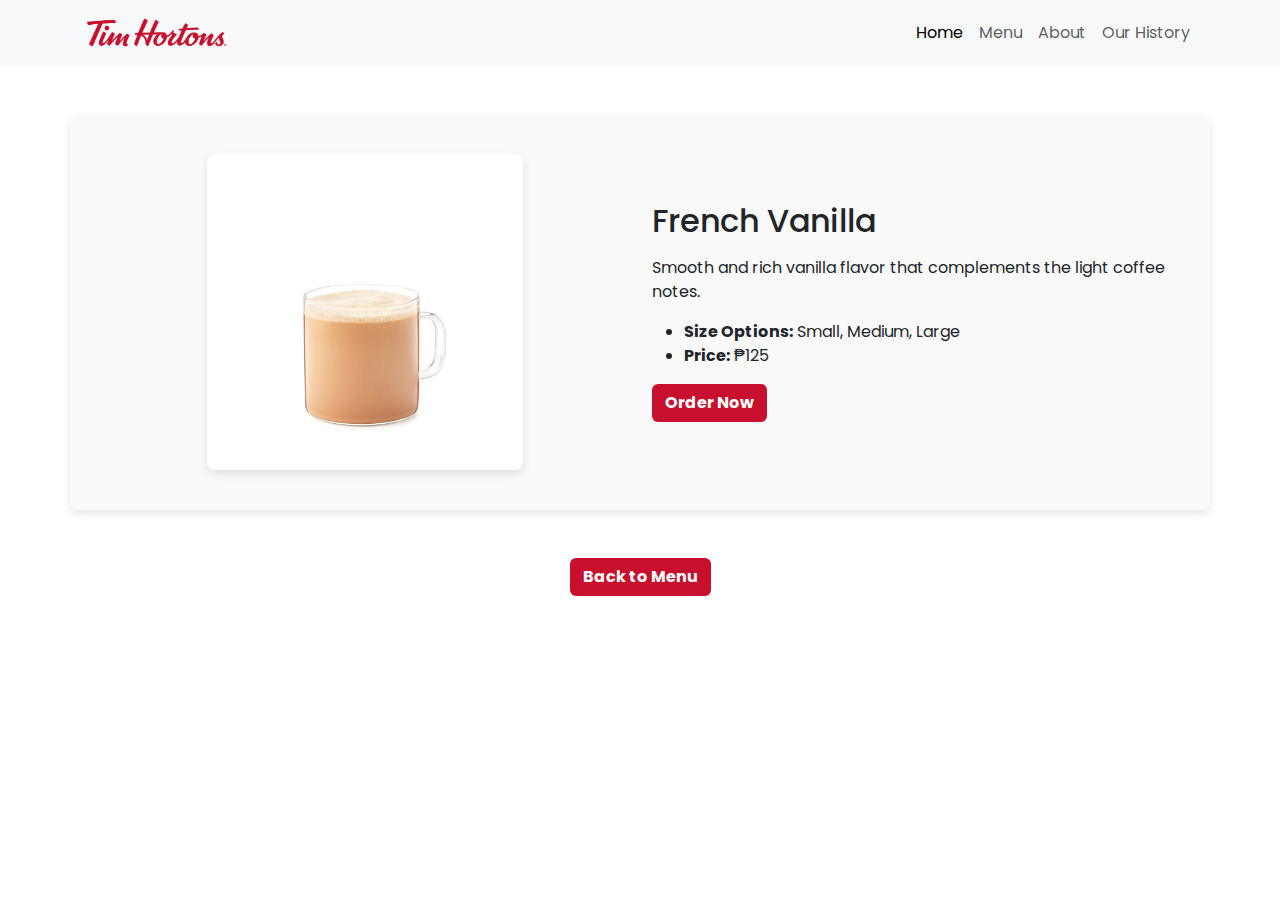
<file: pages/page7/index.html>
<!DOCTYPE html>
<html lang="en">
<head>
    <meta charset="UTF-8">
    <meta name="viewport" content="width=device-width, initial-scale=1.0">
    <title>Product Overview - Coffee</title>
  
    <link href="https://cdn.jsdelivr.net/npm/bootstrap@5.3.1/dist/css/bootstrap.min.css" rel="stylesheet">
    <link rel="stylesheet" href="https://fonts.googleapis.com/css?family=Poppins">
    <style>
        body {
            font-family: "Poppins", sans-serif;
        }
        .product-image {
            max-width: 60%;
            border-radius: 8px;
            box-shadow: 0 4px 8px rgba(0, 0, 0, 0.1);
        }
        .product-overview {
            padding: 40px 20px;
            background-color: #f9f9f9;
            border-radius: 8px;
            box-shadow: 0 4px 8px rgba(0, 0, 0, 0.1);
        }
        .btn-order-now {
            background-color: #C8102E;
            color: white;
            font-weight: bold;
        }
        .btn-order-now:hover {
            background-color: #a00d24;
            color: white;
        }
        .btn-back {
            background-color: #C8102E;
            color: white;
            font-weight: bold;
        }
        .btn-back:hover {
            background-color: #a00d24;
            color: white;
        }
    </style>
</head>
<body>
   
    <nav class="navbar navbar-expand-lg navbar-light bg-light">
        <div class="container">
            <a class="navbar-brand" href="index.html">
                <img src="../../assets/img/Tim_Hortons_Logo.png" alt="Tim Hortons Logo" width="150">
            </a>
            <button class="navbar-toggler" type="button" data-bs-toggle="collapse" data-bs-target="#navbarNav">
                <span class="navbar-toggler-icon"></span>
            </button>
            <div class="collapse navbar-collapse" id="navbarNav">
                <ul class="navbar-nav ms-auto">
                    <li class="nav-item"><a class="nav-link active" href="/pages/page 1/index.html">Home</a></li>
                    <li class="nav-item"><a class="nav-link" href="/pages/page 2/index.html">Menu</a></li>
                    <li class="nav-item"><a class="nav-link" href="/pages/page 3/index.html">About</a></li>
                    <li class="nav-item"><a class="nav-link" href="/pages/page 4/index.html">Our History</a></li>
                </ul>
            </div>
        </div>
    </nav>
    <div class="container my-5">
       
        <div class="row align-items-center product-overview">
            
            <div class="col-md-6 text-center">
                <img src="../../assets/img/french vanilla.jpg" class="product-image" alt="French Vanilla Coffee">
            </div>

            <div class="col-md-6">
                <h2 class="mb-3">French Vanilla</h2>
                <p>
                   Smooth and rich vanilla flavor that complements the light coffee notes.
                </p>
                <ul>
                    <li><strong>Size Options:</strong> Small, Medium, Large</li>
                    <li><strong>Price:</strong> ₱125</li>
                </ul>   
                <a href="#" class="btn btn-order-now">Order Now</a>
            </div>
        </div>
    </div>
 
<div class="text-center my-4">
    <a href="../page4/index.html" class="btn btn-back">Back to Menu</a>
</div>


<script src="https://cdn.jsdelivr.net/npm/bootstrap@5.3.1/dist/js/bootstrap.bundle.min.js"></script>
</body>
</html>
</file>
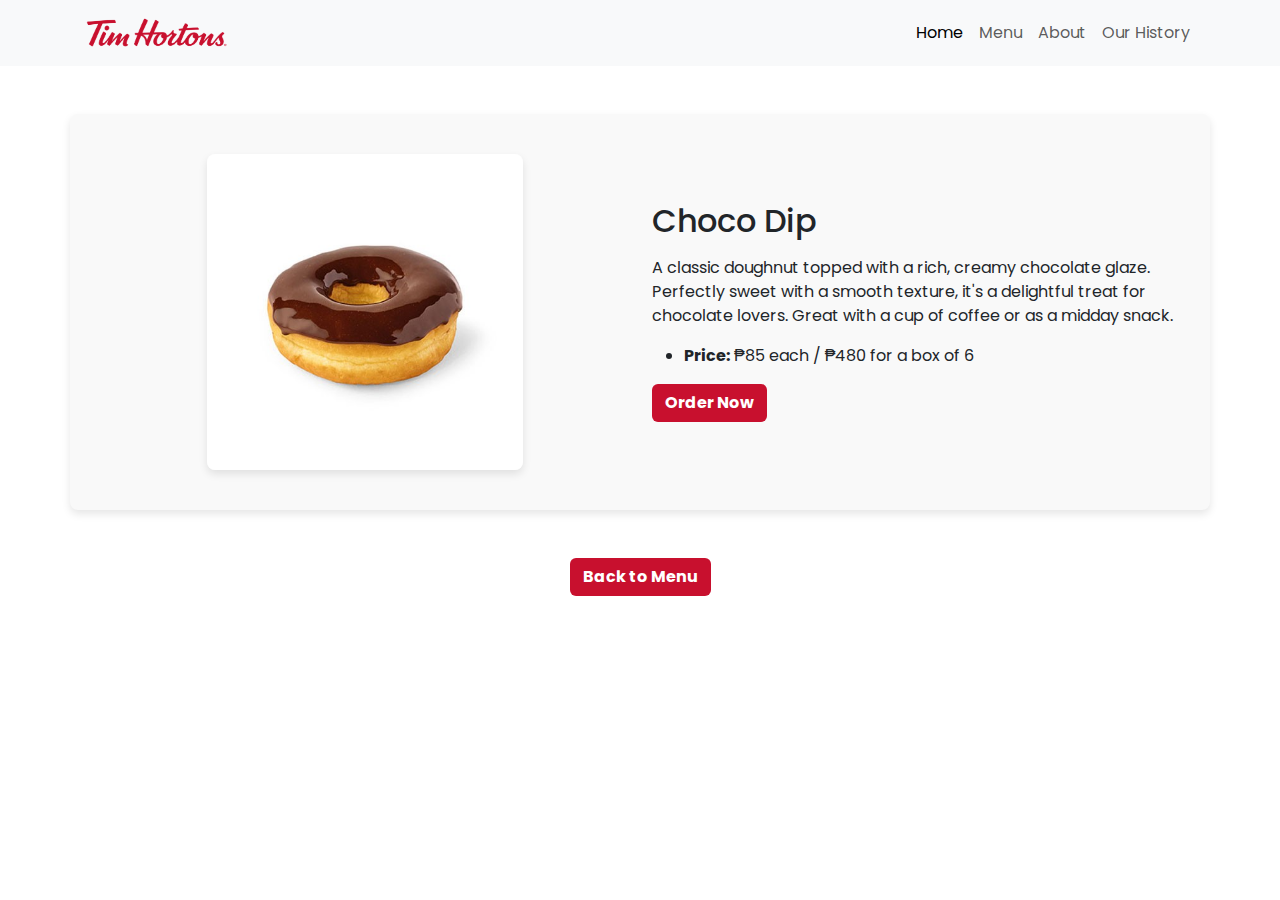
<file: pages/page9/index.html>
<!DOCTYPE html>
<html lang="en">
<head>
    <meta charset="UTF-8">
    <meta name="viewport" content="width=device-width, initial-scale=1.0">
    <title>Product Overview - Coffee</title>
 
    <link href="https://cdn.jsdelivr.net/npm/bootstrap@5.3.1/dist/css/bootstrap.min.css" rel="stylesheet">
    <link rel="stylesheet" href="https://fonts.googleapis.com/css?family=Poppins">
    <style>
        body {
            font-family: "Poppins", sans-serif;
        }
        .product-image {
            max-width: 60%;
            border-radius: 8px;
            box-shadow: 0 4px 8px rgba(0, 0, 0, 0.1);
        }
        .product-overview {
            padding: 40px 20px;
            background-color: #f9f9f9;
            border-radius: 8px;
            box-shadow: 0 4px 8px rgba(0, 0, 0, 0.1);
        }
        .btn-order-now {
            background-color: #C8102E;
            color: white;
            font-weight: bold;
        }
        .btn-order-now:hover {
            background-color: #a00d24;
            color: white;
        }
        .btn-back {
            background-color: #C8102E;
            color: white;
            font-weight: bold;
        }
        .btn-back:hover {
            background-color: #a00d24;
            color: white;
        }
    </style>
</head>
<body>
   
    <nav class="navbar navbar-expand-lg navbar-light bg-light">
        <div class="container">
            <a class="navbar-brand" href="index.html">
                <img src="../../assets/img/Tim_Hortons_Logo.png" alt="Tim Hortons Logo" width="150">
            </a>
            <button class="navbar-toggler" type="button" data-bs-toggle="collapse" data-bs-target="#navbarNav">
                <span class="navbar-toggler-icon"></span>
            </button>
            <div class="collapse navbar-collapse" id="navbarNav">
                <ul class="navbar-nav ms-auto">
                    <li class="nav-item"><a class="nav-link active" href="/pages/page 1/index.html">Home</a></li>
                    <li class="nav-item"><a class="nav-link" href="/pages/page 2/index.html">Menu</a></li>
                    <li class="nav-item"><a class="nav-link" href="/pages/page 3/index.html">About</a></li>
                    <li class="nav-item"><a class="nav-link" href="/pages/page 4/index.html">Our History</a></li>
                </ul>
            </div>
        </div>
    </nav>
    <div class="container my-5">
       
        <div class="row align-items-center product-overview">
          
            <div class="col-md-6 text-center">
                <img src="../../assets/img/choco dip.jpg" class="product-image">
            </div>

          
            <div class="col-md-6">
                <h2 class="mb-3">Choco Dip</h2>
                <p>
                    A classic doughnut topped with a rich, creamy chocolate glaze. Perfectly sweet with a smooth texture, it's a delightful treat for chocolate lovers. Great with a cup of coffee or as a midday snack.
                </p>
                <ul>
                    <li><strong>Price:</strong> ₱85 each / ₱480 for a box of 6</li>
                </ul>
               
                <a href="#" class="btn btn-order-now">Order Now</a>
            </div>

        </div>
    </div>


<div class="text-center my-4">
    <a href="../page8/index.html" class="btn btn-back">Back to Menu</a>
</div>


<script src="https://cdn.jsdelivr.net/npm/bootstrap@5.3.1/dist/js/bootstrap.bundle.min.js"></script>
</body>
</html>
</file>
<file: assets/css/style.css>
body {
    font-family: "Poppins", sans-serif;
    display: flex;
    flex-direction: column;
    min-height: 100vh; /* Full viewport height */
    margin: 0; /* Remove default body margin */
    font-family: "Poppins", sans-serif;
  }
  .carousel-caption {
    background: rgba(0, 0, 0, 0.5);
    padding: 15px;
    border-radius: 5px;
  }
  .carousel-caption d-none d-md-block {
    color: black;
  
  }
  .container {
    flex: 1; /* Pushes the footer to the bottom */
  }
  footer {
    background-color: #C8102E; /* Tim Hortons Red */
    color: white;
    padding: 60px 0; /* Adjust padding as needed */
    flex: 1;
  }
  .footer-content {
    display: flex;
    justify-content: center;
    align-items: center;
    gap: 30px; /* Add spacing between elements */
  }
</file>
<file: pages/page2/assets/css/style.css>
body {
    font-family: "Poppins", sans-serif;
    display: flex;
    flex-direction: column;
    min-height: 100vh; /* Full viewport height */
    margin: 0; /* Remove default body margin */
    font-family: "Poppins", sans-serif;
  }
  .carousel-caption {
    background: rgba(0, 0, 0, 0.5);
    padding: 15px;
    border-radius: 5px;
  }
  .carousel-caption d-none d-md-block {
    color: black;
  
  }
  .container {
    flex: 1; /* Pushes the footer to the bottom */
  }
  footer {
    background-color: #C8102E; /* Tim Hortons Red */
    color: white;
    padding: 60px 0; /* Adjust padding as needed */
    flex: 1;
  }
  .footer-content {
    display: flex;
    justify-content: center;
    align-items: center;
    gap: 30px; /* Add spacing between elements */
  }
</file>
<file: pages/page3/assets/css/style.css>
body {
    font-family: "Poppins", sans-serif;
    display: flex;
    flex-direction: column;
    min-height: 100vh;
    margin: 0;
    font-family: "Poppins", sans-serif;
  }
  .carousel-caption {
    background: rgba(0, 0, 0, 0.5);
    padding: 15px;
    border-radius: 5px;
  }
  .carousel-caption d-none d-md-block {
    color: black;
  
  }
  .container {
    flex: 1;
  }
  footer {
    background-color: #C8102E;
    color: white;
    padding: 60px 0;
    flex: 1;
  }
  .footer-content {
    display: flex;
    justify-content: center;
    align-items: center;
    gap: 30px;
  }
.containerlast{
    color: #C8102E;
    display: flex;
    flex-direction: column;
    justify-content:center;
    align-items: center;
}
.con {
    color: black;
    max-width: 800px; 
    margin: 3cqmax; 
    text-align: left; 
    padding-left: 1px;
}
</file>
<file: pages/page4/assets/css/style.css>
body {
    font-family: "Poppins", sans-serif;
    display: flex;
    flex-direction: column;
    min-height: 100vh; /* Full viewport height */
    margin: 0; /* Remove default body margin */
    font-family: "Poppins", sans-serif;
  }
  .carousel-caption {
    background: rgba(0, 0, 0, 0.5);
    padding: 15px;
    border-radius: 5px;
  }
  .carousel-caption d-none d-md-block {
    color: black;
  
  }
  .container {
    flex: 1; /* Pushes the footer to the bottom */
  }
  footer {
    background-color: #C8102E; /* Tim Hortons Red */
    color: white;
    padding: 60px 0; /* Adjust padding as needed */
    flex: 1;
  }
  .footer-content {
    display: flex;
    justify-content: center;
    align-items: center;
    gap: 30px; /* Add spacing between elements */
  }
  body {
    display: flex;
    flex-direction: column;
    min-height: 100vh; /* Full viewport height */
    margin: 0; /* Remove default body margin */
    font-family: "Poppins", sans-serif;
}
.container {
    flex: 1; /* Pushes the footer to the bottom */
}
footer {
    background-color: #C8102E; /* Tim Hortons Red */
    color: white;
    padding: 50px 0; /* Adjust padding as needed */
}
.footer-content {
    display: flex;
    justify-content: center;
    align-items: center;
    gap: 30px; /* Add spacing between elements */
}
.btn-back {
  background-color: #C8102E;
  color: white;
  font-weight: bold;
}
.btn-back:hover {
  background-color: #a00d24;
  color: white;
}
    .coffee-card img {
        max-height: 200px; /* Adjust image size */
        object-fit: cover;
        border-radius: 10px;
        transition: transform 0.3s;
    }
    .coffee-card img:hover {
        transform: scale(1.05); /* Slight zoom effect on hover */
    }
    .coffee-card h5 {
        margin-top: 10px;
        text-align: center;
    }
</file>
